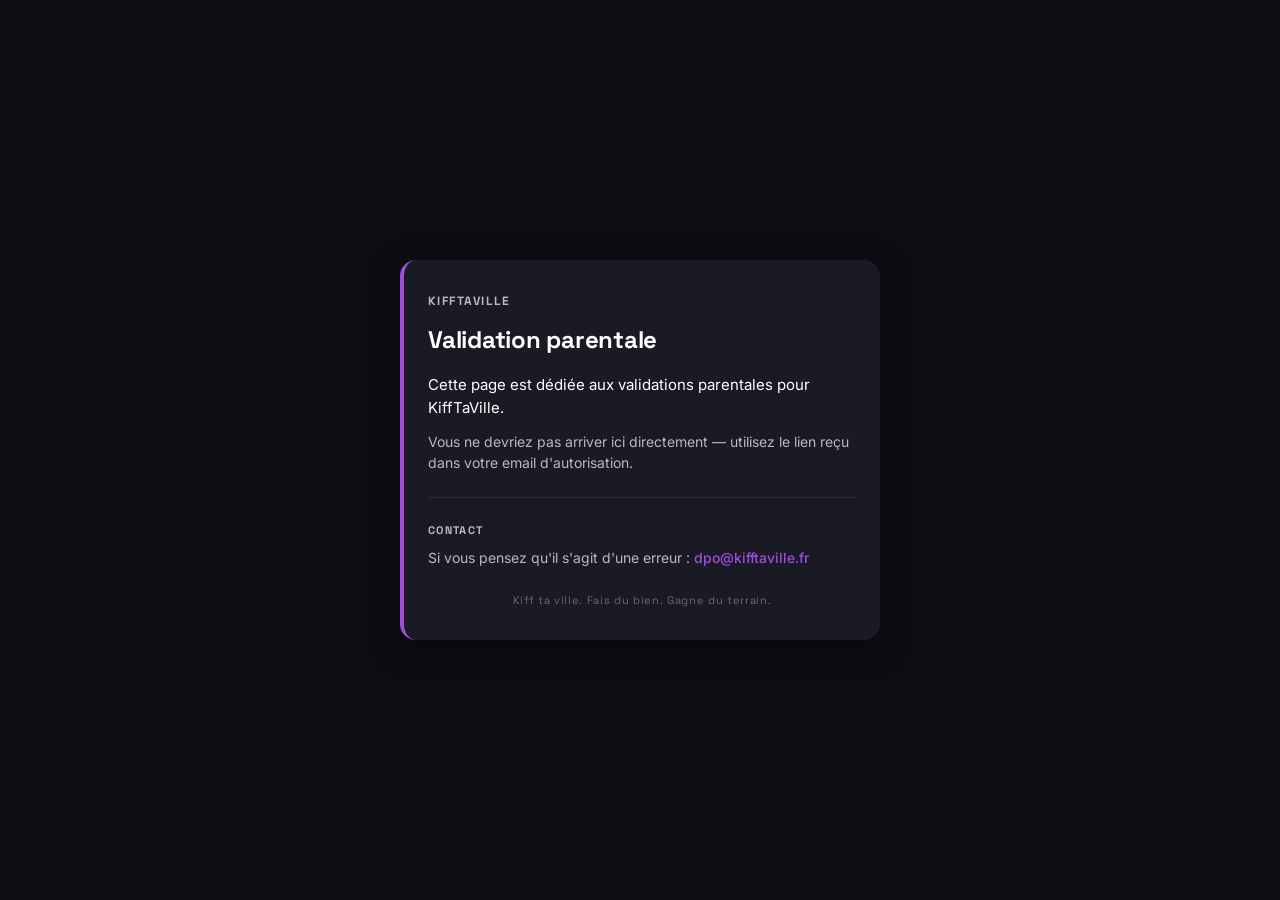
<file: index.html>
<!DOCTYPE html>
<html lang="fr">
<head>
  <meta charset="utf-8">
  <meta name="viewport" content="width=device-width, initial-scale=1">
  <meta name="theme-color" content="#0D0D14">
  <meta name="robots" content="noindex,nofollow">
  <title>KiffTaVille — Validation parentale</title>
  <link rel="preconnect" href="https://fonts.googleapis.com">
  <link rel="preconnect" href="https://fonts.gstatic.com" crossorigin>
  <link rel="stylesheet" href="https://fonts.googleapis.com/css2?family=Inter:wght@400;500;700&family=Space+Grotesk:wght@500;700&display=swap">
  <link rel="stylesheet" href="assets/styles.css">
</head>
<body>
  <main class="accent-violet">
    <span class="brand">KiffTaVille</span>
    <h1>Validation parentale</h1>
    <p>Cette page est dédiée aux validations parentales pour KiffTaVille.</p>
    <p class="muted">Vous ne devriez pas arriver ici directement — utilisez le lien reçu dans votre email d'autorisation.</p>
    <hr>
    <h3>Contact</h3>
    <p class="muted">Si vous pensez qu'il s'agit d'une erreur : <a href="mailto:dpo@kifftaville.fr">dpo@kifftaville.fr</a></p>
    <footer>
      <p class="slogan">Kiff ta ville. Fais du bien. Gagne du terrain.</p>
    </footer>
  </main>
</body>
</html>
</file>
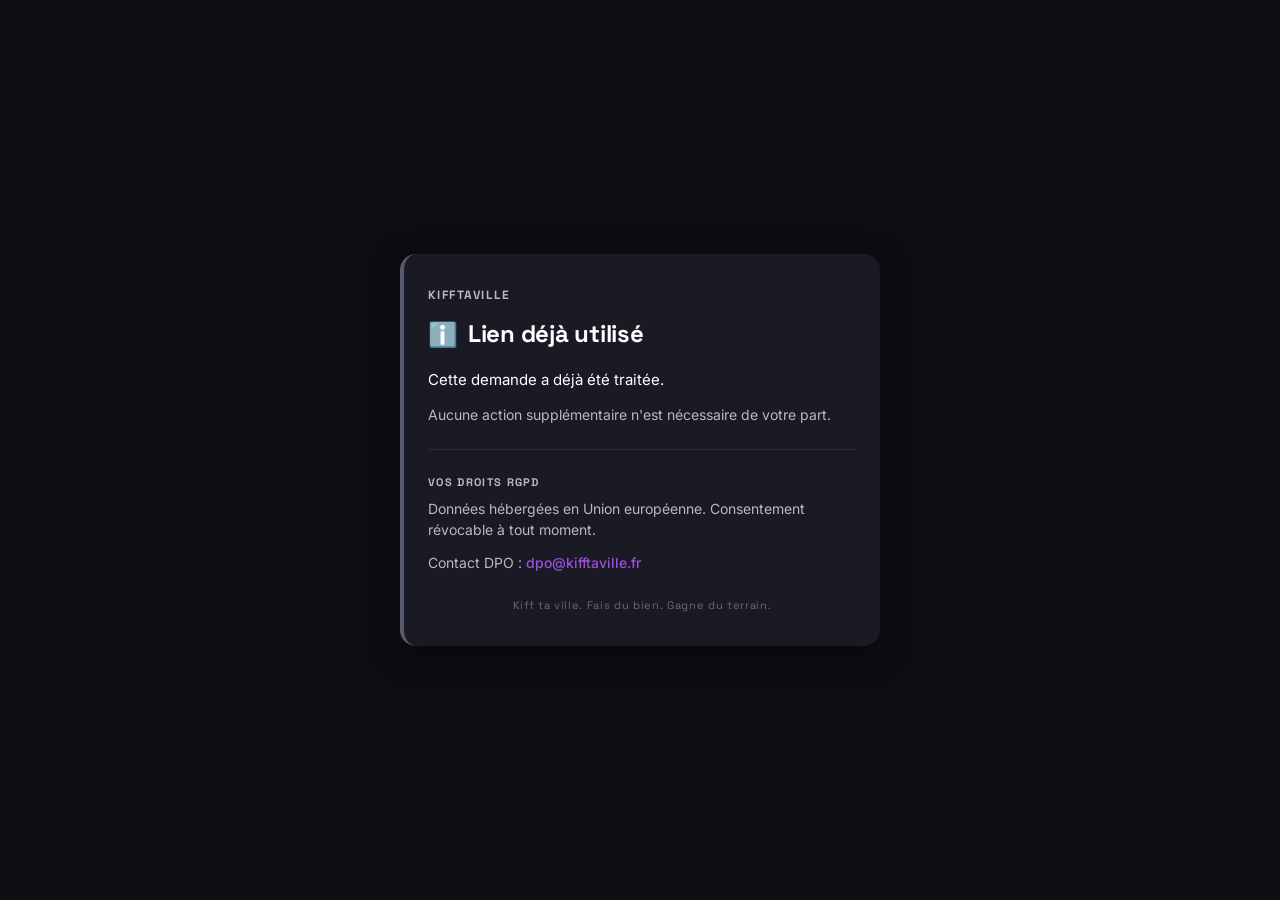
<file: already-used.html>
<!DOCTYPE html>
<html lang="fr">
<head>
  <meta charset="utf-8">
  <meta name="viewport" content="width=device-width, initial-scale=1">
  <meta name="theme-color" content="#0D0D14">
  <meta name="robots" content="noindex,nofollow">
  <title>Lien déjà utilisé — KiffTaVille</title>
  <link rel="preconnect" href="https://fonts.googleapis.com">
  <link rel="preconnect" href="https://fonts.gstatic.com" crossorigin>
  <link rel="stylesheet" href="https://fonts.googleapis.com/css2?family=Inter:wght@400;500;700&family=Space+Grotesk:wght@500;700&display=swap">
  <link rel="stylesheet" href="assets/styles.css">
</head>
<body>
  <main class="accent-muted">
    <span class="brand">KiffTaVille</span>
    <h1><span class="emoji">ℹ️</span>Lien déjà utilisé</h1>
    <p>Cette demande a déjà été traitée.</p>
    <p class="muted">Aucune action supplémentaire n'est nécessaire de votre part.</p>
    <hr>
    <h3>Vos droits RGPD</h3>
    <p class="muted">Données hébergées en Union européenne. Consentement révocable à tout moment.</p>
    <p class="muted">Contact DPO : <a href="mailto:dpo@kifftaville.fr">dpo@kifftaville.fr</a></p>
    <footer>
      <p class="slogan">Kiff ta ville. Fais du bien. Gagne du terrain.</p>
    </footer>
  </main>
</body>
</html>
</file>
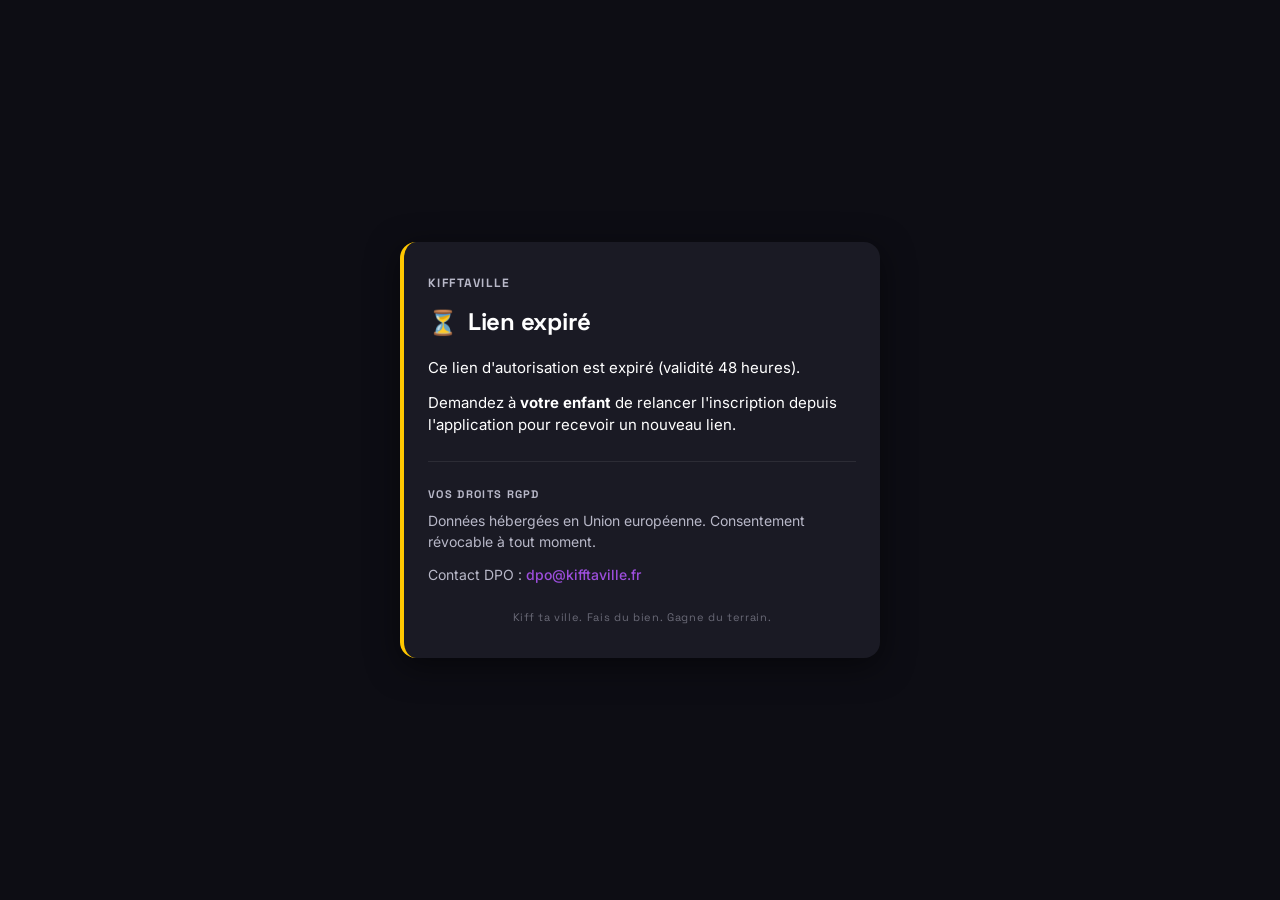
<file: expired.html>
<!DOCTYPE html>
<html lang="fr">
<head>
  <meta charset="utf-8">
  <meta name="viewport" content="width=device-width, initial-scale=1">
  <meta name="theme-color" content="#0D0D14">
  <meta name="robots" content="noindex,nofollow">
  <title>Lien expiré — KiffTaVille</title>
  <link rel="preconnect" href="https://fonts.googleapis.com">
  <link rel="preconnect" href="https://fonts.gstatic.com" crossorigin>
  <link rel="stylesheet" href="https://fonts.googleapis.com/css2?family=Inter:wght@400;500;700&family=Space+Grotesk:wght@500;700&display=swap">
  <link rel="stylesheet" href="assets/styles.css">
</head>
<body>
  <main class="accent-gold">
    <span class="brand">KiffTaVille</span>
    <h1><span class="emoji">⏳</span>Lien expiré</h1>
    <p>Ce lien d'autorisation est expiré (validité 48 heures).</p>
    <p>Demandez à <strong data-inject-name>votre enfant</strong> de relancer l'inscription depuis l'application pour recevoir un nouveau lien.</p>
    <hr>
    <h3>Vos droits RGPD</h3>
    <p class="muted">Données hébergées en Union européenne. Consentement révocable à tout moment.</p>
    <p class="muted">Contact DPO : <a href="mailto:dpo@kifftaville.fr">dpo@kifftaville.fr</a></p>
    <footer>
      <p class="slogan">Kiff ta ville. Fais du bien. Gagne du terrain.</p>
    </footer>
  </main>
  <script defer src="assets/inject-name.js"></script>
</body>
</html>
</file>
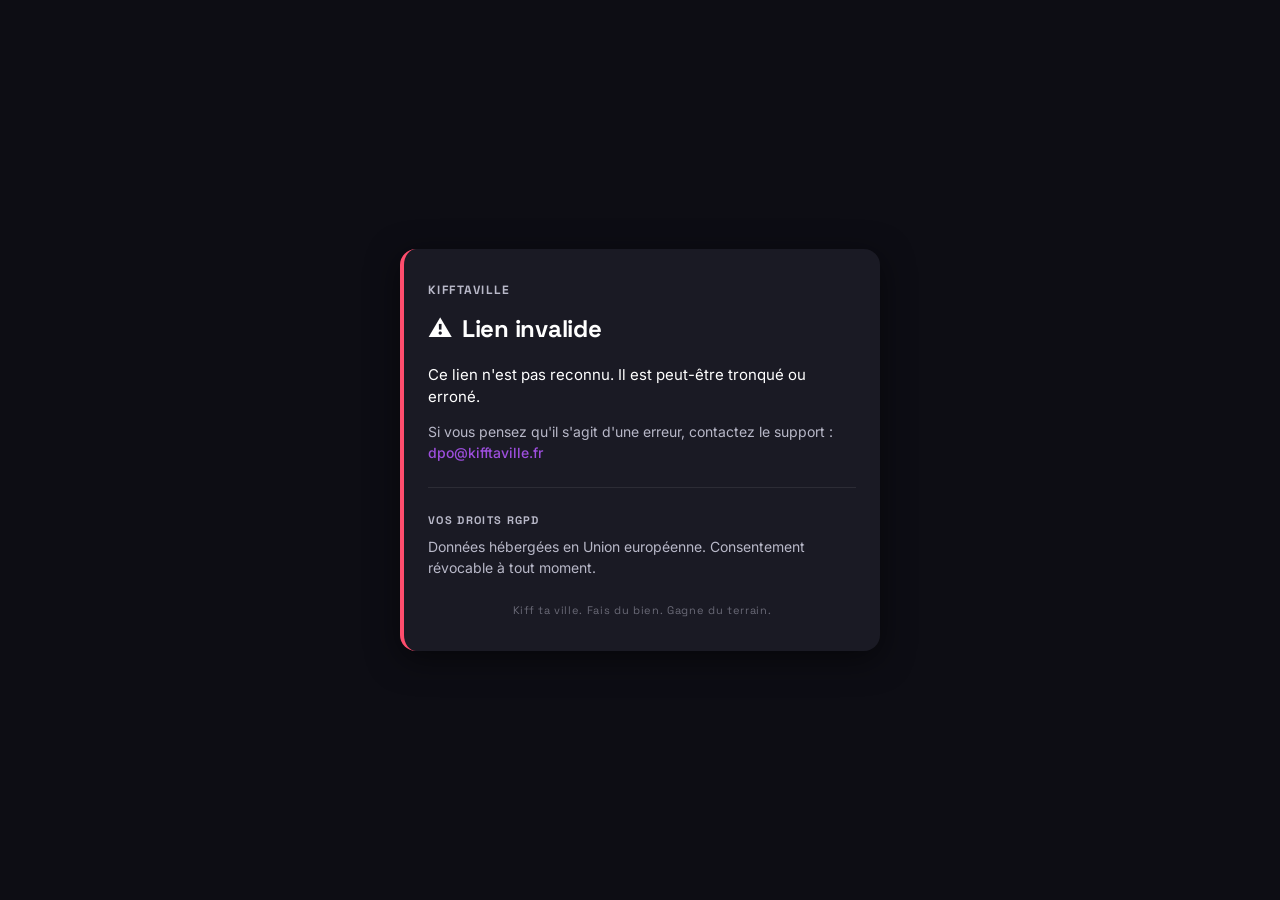
<file: invalid.html>
<!DOCTYPE html>
<html lang="fr">
<head>
  <meta charset="utf-8">
  <meta name="viewport" content="width=device-width, initial-scale=1">
  <meta name="theme-color" content="#0D0D14">
  <meta name="robots" content="noindex,nofollow">
  <title>Lien invalide — KiffTaVille</title>
  <link rel="preconnect" href="https://fonts.googleapis.com">
  <link rel="preconnect" href="https://fonts.gstatic.com" crossorigin>
  <link rel="stylesheet" href="https://fonts.googleapis.com/css2?family=Inter:wght@400;500;700&family=Space+Grotesk:wght@500;700&display=swap">
  <link rel="stylesheet" href="assets/styles.css">
</head>
<body>
  <main class="accent-red">
    <span class="brand">KiffTaVille</span>
    <h1><span class="emoji">⚠</span>Lien invalide</h1>
    <p>Ce lien n'est pas reconnu. Il est peut-être tronqué ou erroné.</p>
    <p class="muted">Si vous pensez qu'il s'agit d'une erreur, contactez le support : <a href="mailto:dpo@kifftaville.fr">dpo@kifftaville.fr</a></p>
    <hr>
    <h3>Vos droits RGPD</h3>
    <p class="muted">Données hébergées en Union européenne. Consentement révocable à tout moment.</p>
    <footer>
      <p class="slogan">Kiff ta ville. Fais du bien. Gagne du terrain.</p>
    </footer>
  </main>
</body>
</html>
</file>
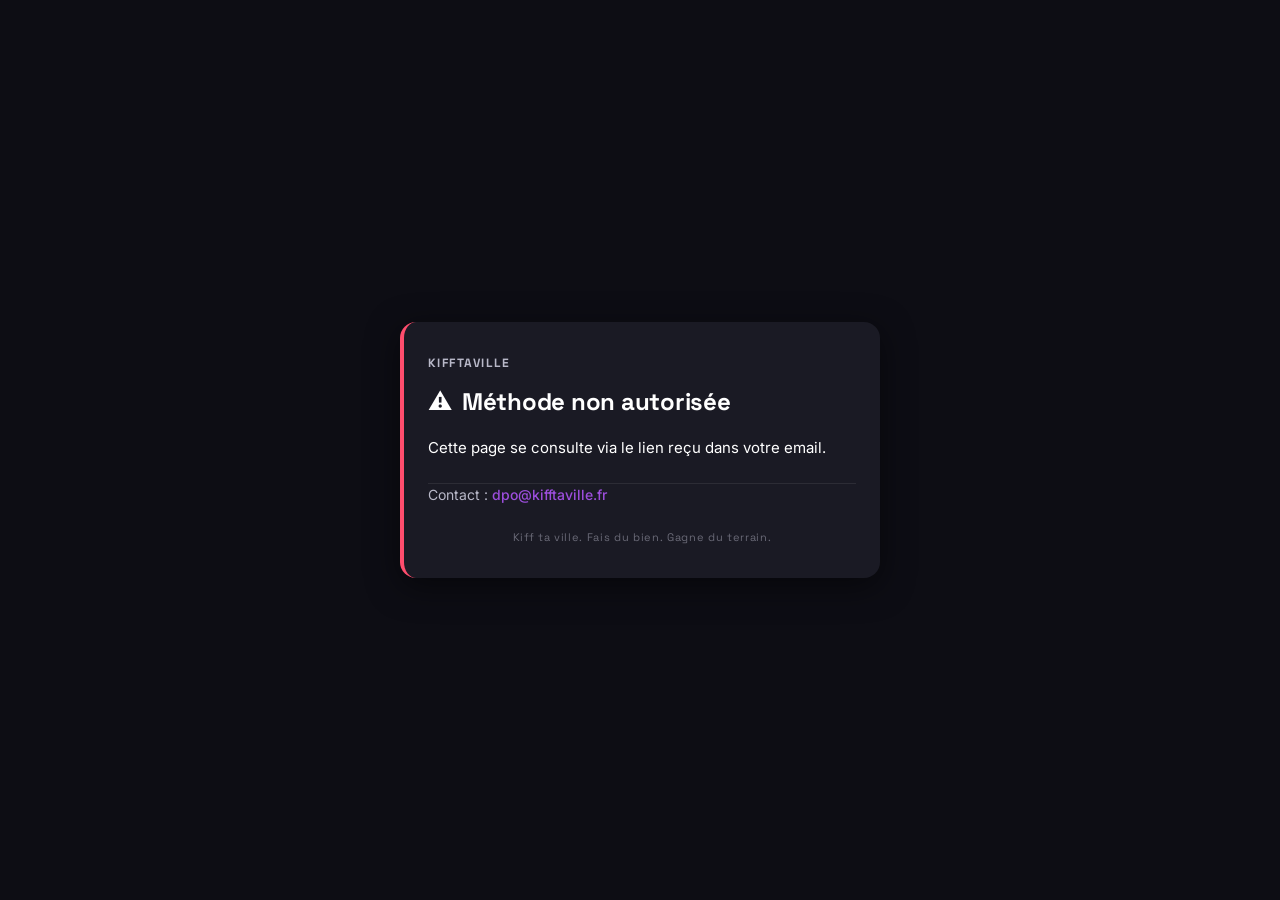
<file: method-not-allowed.html>
<!DOCTYPE html>
<html lang="fr">
<head>
  <meta charset="utf-8">
  <meta name="viewport" content="width=device-width, initial-scale=1">
  <meta name="theme-color" content="#0D0D14">
  <meta name="robots" content="noindex,nofollow">
  <title>Méthode non autorisée — KiffTaVille</title>
  <link rel="preconnect" href="https://fonts.googleapis.com">
  <link rel="preconnect" href="https://fonts.gstatic.com" crossorigin>
  <link rel="stylesheet" href="https://fonts.googleapis.com/css2?family=Inter:wght@400;500;700&family=Space+Grotesk:wght@500;700&display=swap">
  <link rel="stylesheet" href="assets/styles.css">
</head>
<body>
  <main class="accent-red">
    <span class="brand">KiffTaVille</span>
    <h1><span class="emoji">⚠</span>Méthode non autorisée</h1>
    <p>Cette page se consulte via le lien reçu dans votre email.</p>
    <hr>
    <p class="muted">Contact : <a href="mailto:dpo@kifftaville.fr">dpo@kifftaville.fr</a></p>
    <footer>
      <p class="slogan">Kiff ta ville. Fais du bien. Gagne du terrain.</p>
    </footer>
  </main>
</body>
</html>
</file>
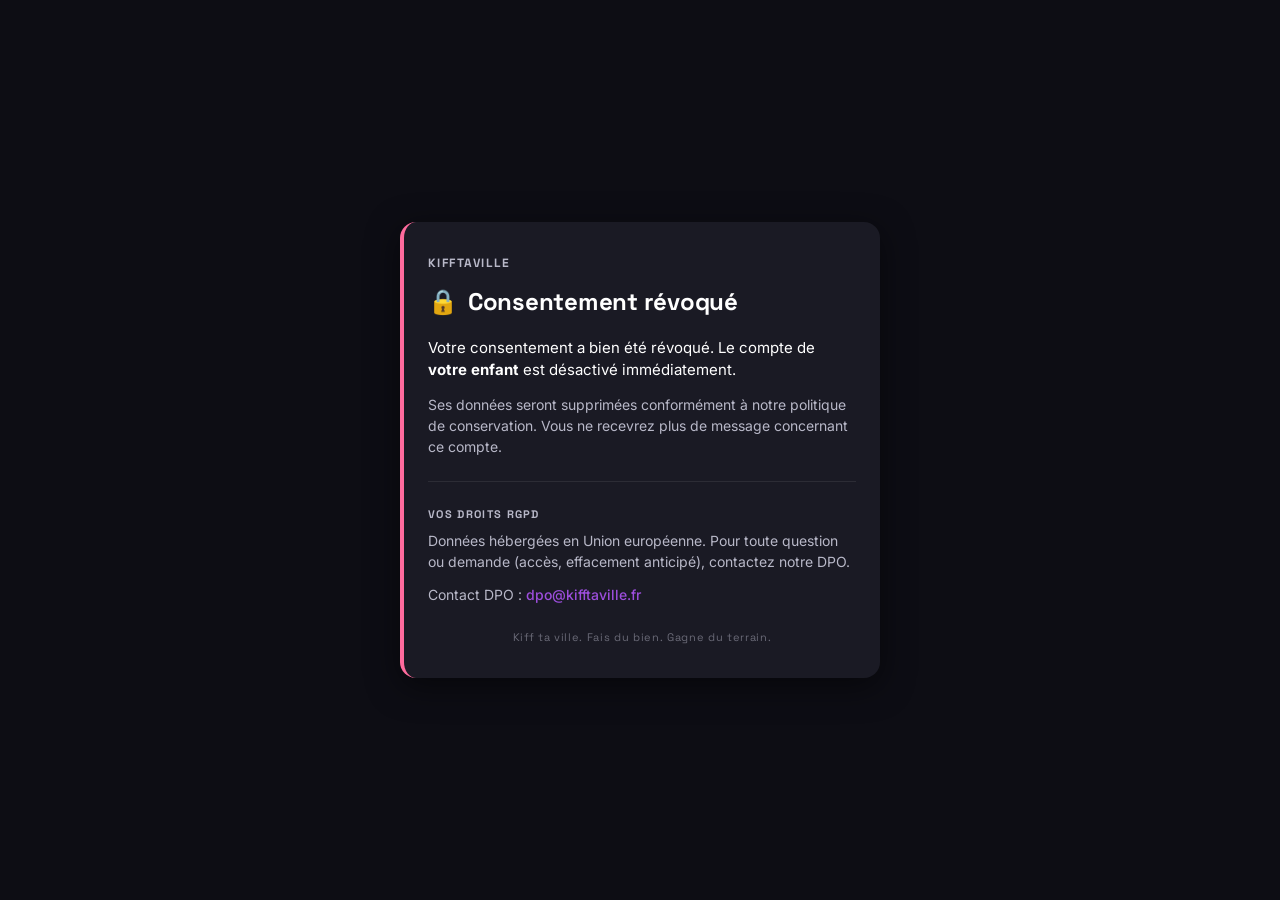
<file: revocation-done.html>
<!DOCTYPE html>
<html lang="fr">
<head>
  <meta charset="utf-8">
  <meta name="viewport" content="width=device-width, initial-scale=1">
  <meta name="theme-color" content="#0D0D14">
  <meta name="robots" content="noindex,nofollow">
  <title>Consentement révoqué — KiffTaVille</title>
  <link rel="preconnect" href="https://fonts.googleapis.com">
  <link rel="preconnect" href="https://fonts.gstatic.com" crossorigin>
  <link rel="stylesheet" href="https://fonts.googleapis.com/css2?family=Inter:wght@400;500;700&family=Space+Grotesk:wght@500;700&display=swap">
  <link rel="stylesheet" href="assets/styles.css">
</head>
<body>
  <main class="accent-pink">
    <span class="brand">KiffTaVille</span>
    <h1><span class="emoji">🔒</span>Consentement révoqué</h1>
    <p>Votre consentement a bien été révoqué. Le compte de <strong data-inject-name>votre enfant</strong> est désactivé immédiatement.</p>
    <p class="muted">Ses données seront supprimées conformément à notre politique de conservation. Vous ne recevrez plus de message concernant ce compte.</p>
    <hr>
    <h3>Vos droits RGPD</h3>
    <p class="muted">Données hébergées en Union européenne. Pour toute question ou demande (accès, effacement anticipé), contactez notre DPO.</p>
    <p class="muted">Contact DPO : <a href="mailto:dpo@kifftaville.fr">dpo@kifftaville.fr</a></p>
    <footer>
      <p class="slogan">Kiff ta ville. Fais du bien. Gagne du terrain.</p>
    </footer>
  </main>
  <script defer src="assets/inject-name.js"></script>
</body>
</html>
</file>
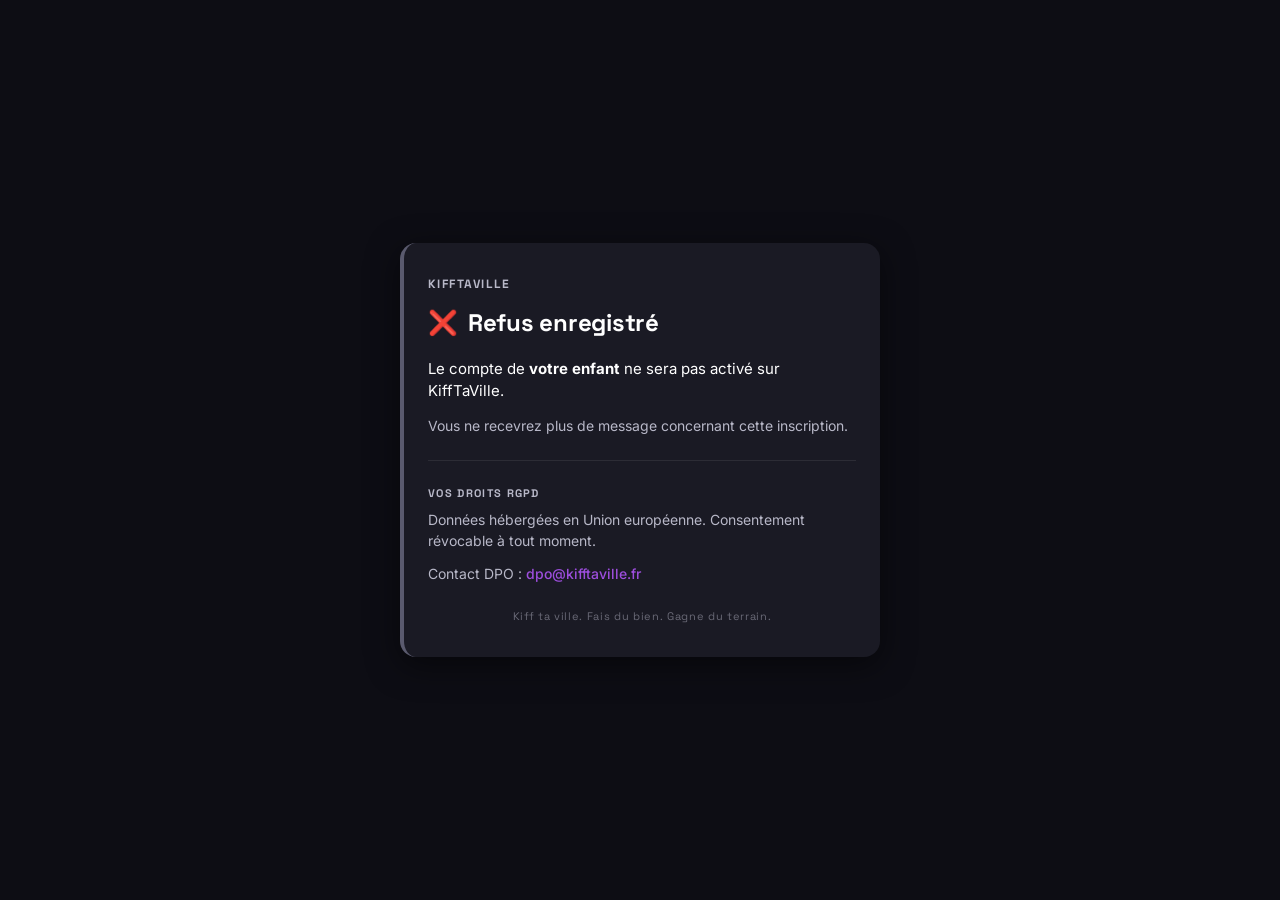
<file: revoked.html>
<!DOCTYPE html>
<html lang="fr">
<head>
  <meta charset="utf-8">
  <meta name="viewport" content="width=device-width, initial-scale=1">
  <meta name="theme-color" content="#0D0D14">
  <meta name="robots" content="noindex,nofollow">
  <title>Refus enregistré — KiffTaVille</title>
  <link rel="preconnect" href="https://fonts.googleapis.com">
  <link rel="preconnect" href="https://fonts.gstatic.com" crossorigin>
  <link rel="stylesheet" href="https://fonts.googleapis.com/css2?family=Inter:wght@400;500;700&family=Space+Grotesk:wght@500;700&display=swap">
  <link rel="stylesheet" href="assets/styles.css">
</head>
<body>
  <main class="accent-muted">
    <span class="brand">KiffTaVille</span>
    <h1><span class="emoji">❌</span>Refus enregistré</h1>
    <p>Le compte de <strong data-inject-name>votre enfant</strong> ne sera pas activé sur KiffTaVille.</p>
    <p class="muted">Vous ne recevrez plus de message concernant cette inscription.</p>
    <hr>
    <h3>Vos droits RGPD</h3>
    <p class="muted">Données hébergées en Union européenne. Consentement révocable à tout moment.</p>
    <p class="muted">Contact DPO : <a href="mailto:dpo@kifftaville.fr">dpo@kifftaville.fr</a></p>
    <footer>
      <p class="slogan">Kiff ta ville. Fais du bien. Gagne du terrain.</p>
    </footer>
  </main>
  <script defer src="assets/inject-name.js"></script>
</body>
</html>
</file>
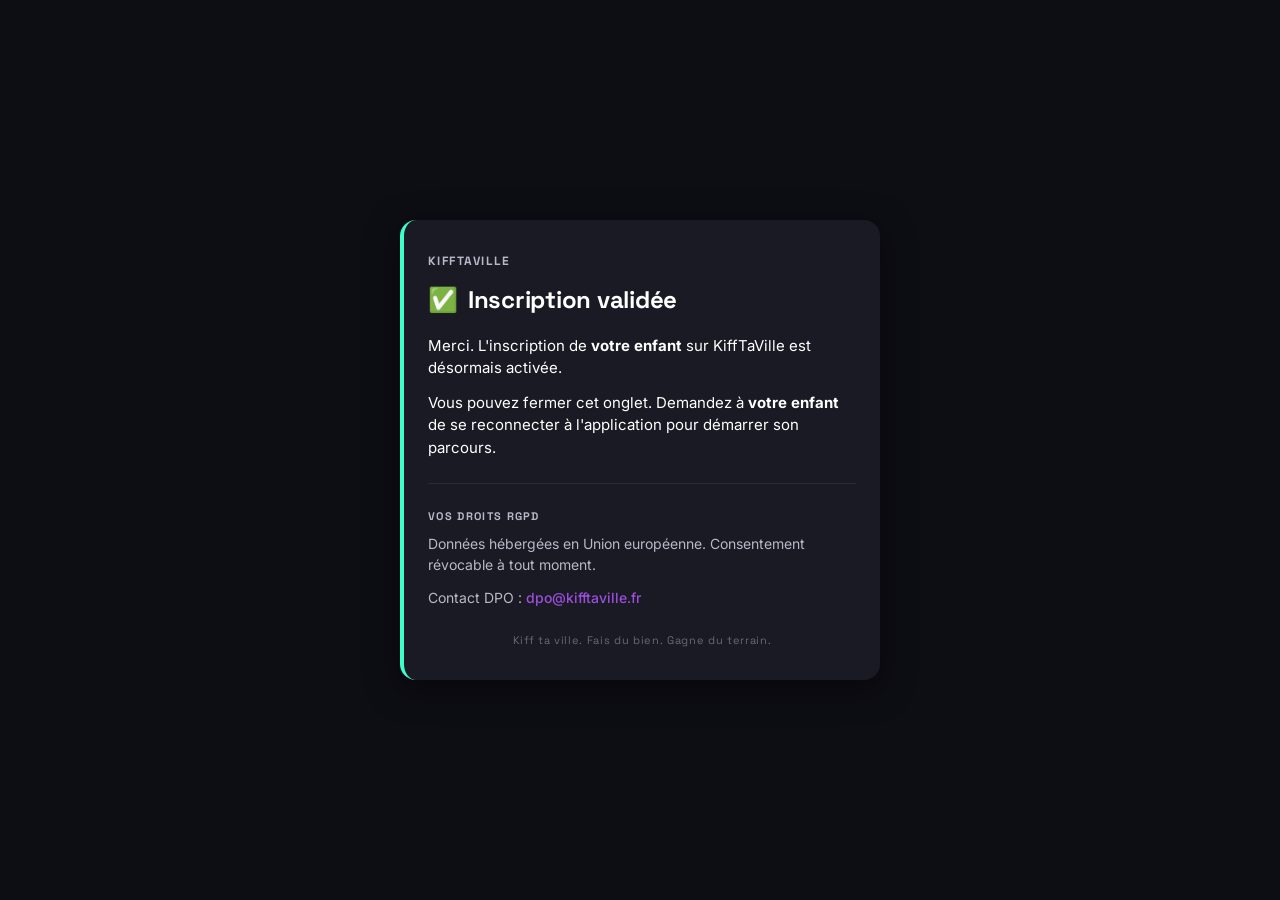
<file: validated.html>
<!DOCTYPE html>
<html lang="fr">
<head>
  <meta charset="utf-8">
  <meta name="viewport" content="width=device-width, initial-scale=1">
  <meta name="theme-color" content="#0D0D14">
  <meta name="robots" content="noindex,nofollow">
  <title>Inscription validée — KiffTaVille</title>
  <link rel="preconnect" href="https://fonts.googleapis.com">
  <link rel="preconnect" href="https://fonts.gstatic.com" crossorigin>
  <link rel="stylesheet" href="https://fonts.googleapis.com/css2?family=Inter:wght@400;500;700&family=Space+Grotesk:wght@500;700&display=swap">
  <link rel="stylesheet" href="assets/styles.css">
</head>
<body>
  <main class="accent-mint">
    <span class="brand">KiffTaVille</span>
    <h1><span class="emoji">✅</span>Inscription validée</h1>
    <p>Merci. L'inscription de <strong data-inject-name>votre enfant</strong> sur KiffTaVille est désormais activée.</p>
    <p>Vous pouvez fermer cet onglet. Demandez à <strong data-inject-name>votre enfant</strong> de se reconnecter à l'application pour démarrer son parcours.</p>
    <hr>
    <h3>Vos droits RGPD</h3>
    <p class="muted">Données hébergées en Union européenne. Consentement révocable à tout moment.</p>
    <p class="muted">Contact DPO : <a href="mailto:dpo@kifftaville.fr">dpo@kifftaville.fr</a></p>
    <footer>
      <p class="slogan">Kiff ta ville. Fais du bien. Gagne du terrain.</p>
    </footer>
  </main>
  <script defer src="assets/inject-name.js"></script>
</body>
</html>
</file>
<file: assets/styles.css>
/* KiffTaVille — Pages de validation parentale
 * Tokens design cohérents avec CLAUDE.md §7 (palette jeune dark mode).
 * Public, auditable, zéro tracker. */

*, *::before, *::after { box-sizing: border-box; }

html { -webkit-text-size-adjust: 100%; }

body {
  margin: 0;
  font-family: 'Inter', -apple-system, BlinkMacSystemFont, 'Segoe UI', Helvetica, Arial, sans-serif;
  background: #0D0D14;
  color: #FFFFFF;
  min-height: 100vh;
  display: flex;
  align-items: center;
  justify-content: center;
  padding: 24px;
  line-height: 1.5;
  -webkit-font-smoothing: antialiased;
  -moz-osx-font-smoothing: grayscale;
}

main {
  width: 100%;
  max-width: 480px;
  background: #1A1A24;
  border-radius: 16px;
  padding: 32px 24px;
  box-shadow: 0 8px 32px rgba(0, 0, 0, 0.5);
  border-left: 4px solid var(--accent, #9D4EDD);
  animation: fadeIn 600ms ease-out;
}

@keyframes fadeIn {
  from { opacity: 0; transform: translateY(8px); }
  to   { opacity: 1; transform: translateY(0); }
}

@media (prefers-reduced-motion: reduce) {
  main { animation: none; }
}

.brand {
  display: block;
  font-family: 'Space Grotesk', 'Inter', sans-serif;
  font-size: 12px;
  color: #B8B8C8;
  letter-spacing: 0.12em;
  text-transform: uppercase;
  font-weight: 700;
  margin-bottom: 16px;
}

h1 {
  font-family: 'Space Grotesk', 'Inter', sans-serif;
  font-size: 24px;
  font-weight: 700;
  margin: 0 0 20px;
  color: #FFFFFF;
  letter-spacing: -0.01em;
  display: flex;
  align-items: center;
  flex-wrap: wrap;
  gap: 10px;
  line-height: 1.2;
}

.emoji {
  font-size: 24px;
  line-height: 1;
}

h3 {
  font-family: 'Space Grotesk', 'Inter', sans-serif;
  font-size: 11px;
  text-transform: uppercase;
  letter-spacing: 0.12em;
  color: #B8B8C8;
  font-weight: 700;
  margin: 24px 0 8px;
}

p { margin: 0 0 12px; font-size: 15px; color: #FFFFFF; }
p.muted { color: #B8B8C8; font-size: 14px; }
p:last-of-type { margin-bottom: 0; }

strong { font-weight: 700; color: #FFFFFF; }

a {
  color: #9D4EDD;
  text-decoration: none;
  font-weight: 500;
}
a:hover { text-decoration: underline; }

hr {
  border: none;
  border-top: 1px solid rgba(255, 255, 255, 0.08);
  margin: 24px 0 0;
}

footer {
  margin-top: 24px;
}

footer .slogan {
  font-family: 'Space Grotesk', 'Inter', sans-serif;
  font-size: 11px;
  color: #B8B8C8;
  opacity: 0.5;
  text-align: center;
  letter-spacing: 0.06em;
  margin: 0;
}

/* --- Accents sémantiques (border-left main + var --accent) ---------------- */
.accent-mint   { --accent: #3DFFC8; }
.accent-violet { --accent: #9D4EDD; }
.accent-gold   { --accent: #FFC700; }
.accent-red    { --accent: #FF4D6D; }
.accent-pink   { --accent: #FF6B9D; }
.accent-muted  { --accent: #5A5A6E; }
</file>
